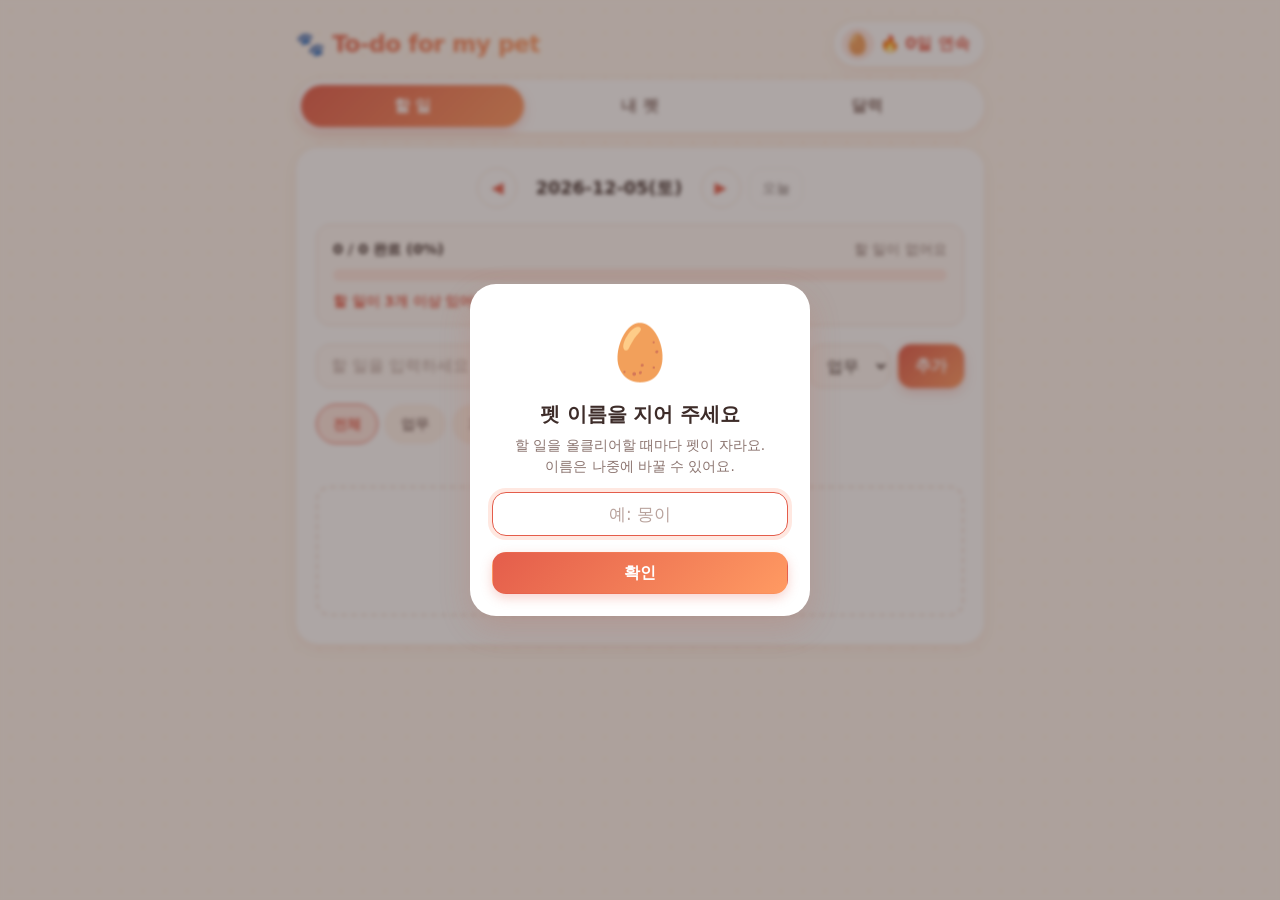
<file: index.html>
<!DOCTYPE html>
<html lang="ko">
<head>
  <meta charset="UTF-8">
  <meta name="viewport" content="width=device-width, initial-scale=1.0">
  <title>To-do for my pet</title>
  <link rel="stylesheet" href="style.css?v=3">
  <script src="streak.js?v=3" defer></script>
  <script src="app.js?v=3" defer></script>
</head>
<body>
  <header class="app-header">
    <h1 class="app-title">To-do for my pet</h1>
    <button type="button" id="header-pet" class="header-pet" aria-label="내 펫 보기">
      <span id="header-pet-icon" class="header-pet-icon" aria-hidden="true"></span>
      <span id="header-streak" class="header-streak"></span>
    </button>
  </header>

  <nav class="tabs" role="tablist" aria-label="메뉴">
    <button type="button" class="tab is-active" role="tab" id="tab-todos"
            aria-controls="panel-todos" aria-selected="true" data-tab="todos">할 일</button>
    <button type="button" class="tab" role="tab" id="tab-pet"
            aria-controls="panel-pet" aria-selected="false" tabindex="-1" data-tab="pet">내 펫</button>
    <button type="button" class="tab" role="tab" id="tab-calendar"
            aria-controls="panel-calendar" aria-selected="false" tabindex="-1" data-tab="calendar">달력</button>
  </nav>

  <main class="panels">
    <!-- 할 일 -->
    <section class="panel" role="tabpanel" id="panel-todos" aria-labelledby="tab-todos">
      <div class="date-bar">
        <button type="button" id="date-prev" class="btn btn-icon" aria-label="이전 날짜">◀</button>
        <strong id="date-label" class="date-label" aria-live="polite"></strong>
        <button type="button" id="date-next" class="btn btn-icon" aria-label="다음 날짜">▶</button>
        <button type="button" id="date-today" class="btn btn-small">오늘</button>
      </div>

      <div class="progress-area">
        <div class="progress-info">
          <span id="progress-count"></span>
          <span id="progress-remaining" class="progress-remaining"></span>
        </div>
        <div id="progress-bar" class="progress" role="progressbar"
             aria-label="완료율" aria-valuemin="0" aria-valuemax="100" aria-valuenow="0">
          <div id="progress-fill" class="progress-fill"></div>
        </div>
        <p id="growth-hint" class="growth-hint"></p>
      </div>

      <form id="todo-form" class="todo-form" autocomplete="off" novalidate>
        <input id="todo-title" class="todo-input" type="text" maxlength="50"
               placeholder="할 일을 입력하세요" aria-label="할 일 제목">
        <select id="todo-category" class="todo-select" aria-label="카테고리">
          <option value="work">업무</option>
          <option value="personal">개인</option>
          <option value="study">공부</option>
        </select>
        <button type="submit" class="btn btn-primary">추가</button>
      </form>
      <p id="todo-error" class="form-error" role="alert" hidden></p>

      <div id="category-filter" class="filter" role="group" aria-label="카테고리 필터">
        <button type="button" class="filter-btn is-active" data-filter="all" aria-pressed="true">전체</button>
        <button type="button" class="filter-btn" data-filter="work" aria-pressed="false">업무</button>
        <button type="button" class="filter-btn" data-filter="personal" aria-pressed="false">개인</button>
        <button type="button" class="filter-btn" data-filter="study" aria-pressed="false">공부</button>
      </div>

      <ul id="todo-list" class="todo-list"></ul>
      <p id="todo-empty" class="empty-message" hidden>오늘 할 일을 추가해 보세요</p>
    </section>

    <!-- 내 펫 -->
    <section class="panel" role="tabpanel" id="panel-pet" aria-labelledby="tab-pet" hidden>
      <div class="pet-card">
        <div id="pet-icon" class="pet-icon" aria-hidden="true"></div>
        <div class="pet-name-row">
          <strong id="pet-name" class="pet-name"></strong>
          <button type="button" id="pet-rename" class="btn btn-small">이름 바꾸기</button>
        </div>
        <p id="pet-stage" class="pet-stage"></p>
        <p id="pet-mood" class="pet-mood" aria-live="polite"></p>
        <div id="pet-progress" class="progress pet-progress" role="progressbar"
             aria-label="다음 단계까지" aria-valuemin="0" aria-valuemax="100" aria-valuenow="0">
          <div id="pet-progress-fill" class="progress-fill"></div>
        </div>
        <p id="pet-next" class="pet-next"></p>
      </div>

      <div class="section-card">
        <h2 class="section-title">받은 배지 <span id="badge-count" class="section-count"></span></h2>
        <ul id="badge-list" class="badge-list" aria-label="배지"></ul>
      </div>
      <p class="panel-note">
        오늘 할 일을 3개 이상 모두 끝내면(올클리어) 펫이 하루에 한 번 자라요.
        지난 날짜는 올클리어해도 자라지 않아요.
      </p>
    </section>

    <!-- 달력 -->
    <section class="panel" role="tabpanel" id="panel-calendar" aria-labelledby="tab-calendar" hidden>
      <div class="streak-stats">
        <div class="streak-stat">
          <span class="streak-label">🔥 현재 연속</span>
          <span><strong id="streak-current" class="streak-value">0</strong>일</span>
        </div>
        <div class="streak-stat">
          <span class="streak-label">🏅 최고 기록</span>
          <span><strong id="streak-best" class="streak-value">0</strong>일</span>
        </div>
      </div>
      <p id="streak-note" class="streak-note"></p>

      <div class="calendar-bar">
        <button type="button" id="cal-prev" class="btn btn-icon" aria-label="이전 달">◀</button>
        <strong id="cal-label" class="cal-label" aria-live="polite"></strong>
        <button type="button" id="cal-next" class="btn btn-icon" aria-label="다음 달">▶</button>
      </div>
      <div class="calendar" role="grid" aria-labelledby="cal-label">
        <div class="calendar-weekdays" role="row">
          <span role="columnheader" class="is-sun">일</span><span role="columnheader">월</span>
          <span role="columnheader">화</span><span role="columnheader">수</span>
          <span role="columnheader">목</span><span role="columnheader">금</span>
          <span role="columnheader" class="is-sat">토</span>
        </div>
        <div id="calendar-grid" class="calendar-grid"></div>
      </div>
      <p id="cal-summary" class="cal-summary"></p>
      <p class="panel-note">✅ 올클리어한 날이에요. 날짜를 누르면 그날의 할 일로 이동해요.</p>
    </section>
  </main>

  <dialog id="pet-name-dialog" class="dialog" aria-labelledby="pet-name-title">
    <form id="pet-name-form" novalidate>
      <p class="dialog-icon" aria-hidden="true">🥚</p>
      <h2 id="pet-name-title" class="dialog-title">펫 이름을 지어 주세요</h2>
      <p class="dialog-note">할 일을 올클리어할 때마다 펫이 자라요. 이름은 나중에 바꿀 수 있어요.</p>
      <input id="pet-name-input" class="todo-input dialog-input" type="text"
             autocomplete="off" placeholder="예: 몽이" aria-label="펫 이름">
      <p id="pet-name-error" class="form-error" role="alert" hidden></p>
      <div class="dialog-actions">
        <button type="button" id="pet-name-cancel" class="btn">취소</button>
        <button type="submit" class="btn btn-primary">확인</button>
      </div>
    </form>
  </dialog>

  <dialog id="evolve-dialog" class="dialog evolve-dialog" aria-labelledby="evolve-title">
    <p class="evolve-icons" aria-hidden="true">
      <span id="evolve-from" class="evolve-from"></span>
      <span class="evolve-arrow">➜</span>
      <span id="evolve-to" class="evolve-to"></span>
    </p>
    <h2 id="evolve-title" class="dialog-title"></h2>
    <p id="evolve-note" class="dialog-note"></p>
    <form method="dialog">
      <button type="submit" class="btn btn-primary evolve-ok">좋아요!</button>
    </form>
  </dialog>

  <div id="toast-area" class="toast-area" aria-live="polite"></div>

  <div id="celebration" class="celebration" role="status" hidden>
    <div class="celebration-card">
      <span class="celebration-emoji" aria-hidden="true">🎉</span>
      <strong id="celebration-text" class="celebration-text"></strong>
    </div>
  </div>
</body>
</html>
</file>
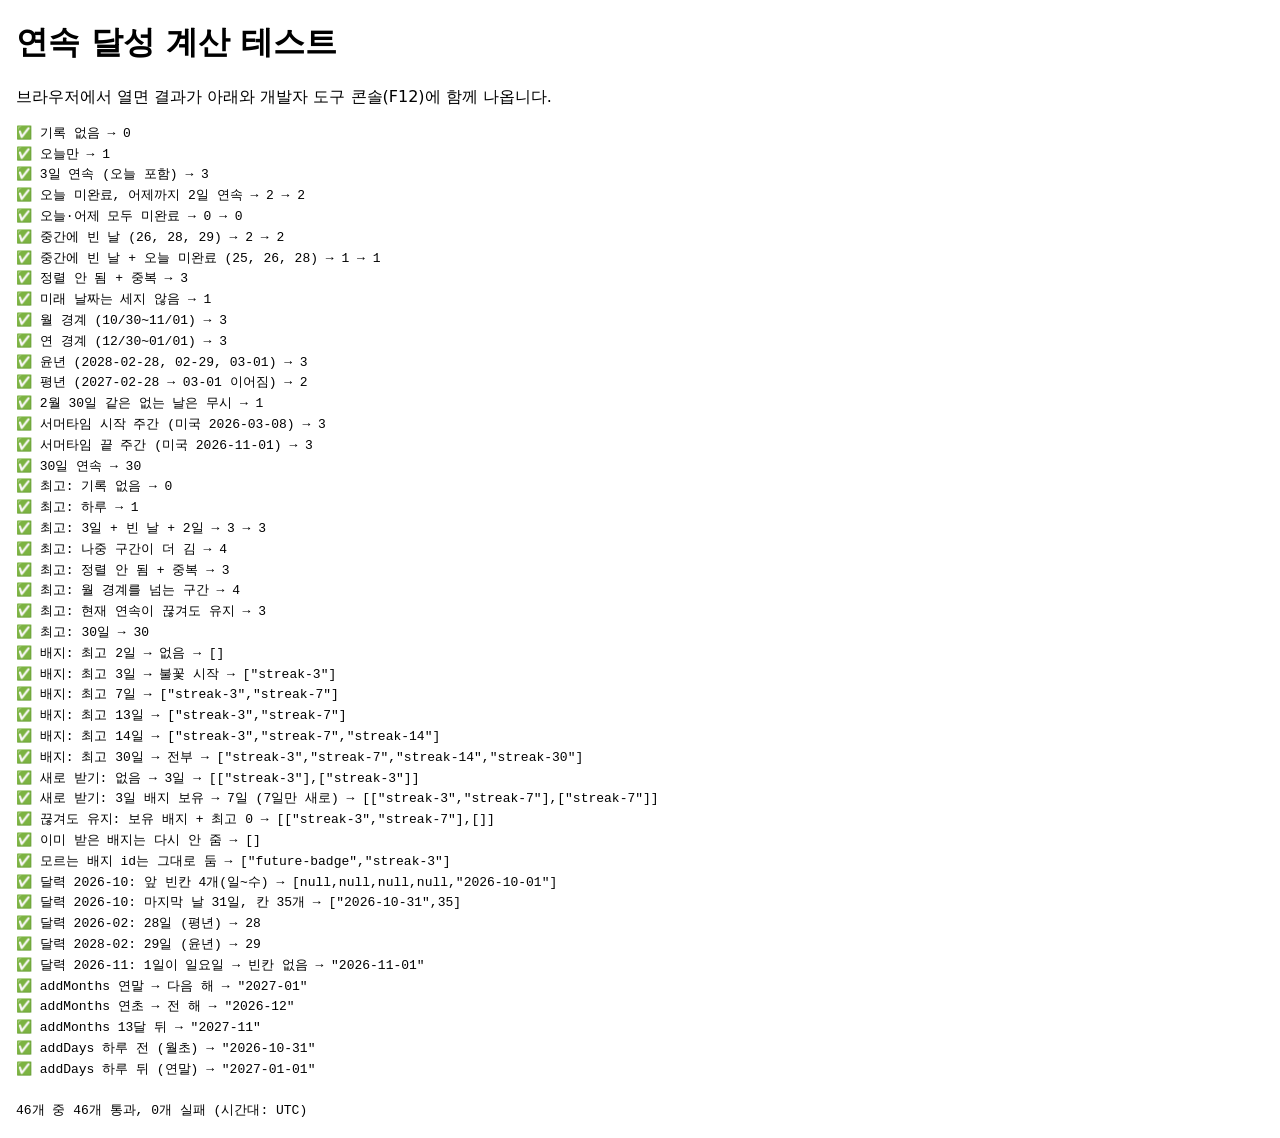
<file: tests/streak.test.html>
<!DOCTYPE html>
<html lang="ko">
<head>
  <meta charset="UTF-8">
  <meta name="viewport" content="width=device-width, initial-scale=1.0">
  <title>연속 달성 계산 테스트</title>
  <style>
    body { margin: 16px; font-family: system-ui, "Malgun Gothic", sans-serif; }
    pre { white-space: pre-wrap; line-height: 1.6; }
  </style>
  <script src="../streak.js"></script>
</head>
<body>
  <h1>연속 달성 계산 테스트</h1>
  <p>브라우저에서 열면 결과가 아래와 개발자 도구 콘솔(F12)에 함께 나옵니다.</p>
  <pre id="out"></pre>
  <script>
    "use strict";
    const out = document.getElementById("out");
    const results = [];

    function check(name, actual, expected) {
      const pass = JSON.stringify(actual) === JSON.stringify(expected);
      results.push({ 결과: pass ? "PASS" : "FAIL", 케이스: name, 기대값: JSON.stringify(expected), 실제값: JSON.stringify(actual) });
      console.assert(pass, `${name}: 기대 ${JSON.stringify(expected)}, 실제 ${JSON.stringify(actual)}`);
      out.textContent += `${pass ? "✅" : "❌"} ${name} → ${JSON.stringify(actual)}${pass ? "" : ` (기대 ${JSON.stringify(expected)})`}\n`;
    }

    const T = "2026-10-29"; // 테스트 기준 "오늘" (고정)
    const ids = (badges) => badges.map((b) => b.id);

    // ----- 현재 연속 -----
    check("기록 없음", getCurrentStreak([], T), 0);
    check("오늘만", getCurrentStreak(["2026-10-29"], T), 1);
    check("3일 연속 (오늘 포함)", getCurrentStreak(["2026-10-27", "2026-10-28", "2026-10-29"], T), 3);
    check("오늘 미완료, 어제까지 2일 연속 → 2", getCurrentStreak(["2026-10-27", "2026-10-28"], T), 2);
    check("오늘·어제 모두 미완료 → 0", getCurrentStreak(["2026-10-26", "2026-10-27"], T), 0);
    check("중간에 빈 날 (26, 28, 29) → 2", getCurrentStreak(["2026-10-26", "2026-10-28", "2026-10-29"], T), 2);
    check("중간에 빈 날 + 오늘 미완료 (25, 26, 28) → 1", getCurrentStreak(["2026-10-25", "2026-10-26", "2026-10-28"], T), 1);
    check("정렬 안 됨 + 중복", getCurrentStreak(["2026-10-29", "2026-10-27", "2026-10-28", "2026-10-28"], T), 3);
    check("미래 날짜는 세지 않음", getCurrentStreak(["2026-10-29", "2026-10-30", "2026-10-31"], T), 1);
    check("월 경계 (10/30~11/01)", getCurrentStreak(["2026-10-30", "2026-10-31", "2026-11-01"], "2026-11-01"), 3);
    check("연 경계 (12/30~01/01)", getCurrentStreak(["2026-12-30", "2026-12-31", "2027-01-01"], "2027-01-01"), 3);
    check("윤년 (2028-02-28, 02-29, 03-01)", getCurrentStreak(["2028-02-28", "2028-02-29", "2028-03-01"], "2028-03-01"), 3);
    check("평년 (2027-02-28 → 03-01 이어짐)", getCurrentStreak(["2027-02-28", "2027-03-01"], "2027-03-01"), 2);
    check("2월 30일 같은 없는 날은 무시", getCurrentStreak(["2027-02-27", "2027-02-30", "2027-03-01"], "2027-03-01"), 1);
    check("서머타임 시작 주간 (미국 2026-03-08)", getCurrentStreak(["2026-03-07", "2026-03-08", "2026-03-09"], "2026-03-09"), 3);
    check("서머타임 끝 주간 (미국 2026-11-01)", getCurrentStreak(["2026-10-31", "2026-11-01", "2026-11-02"], "2026-11-02"), 3);
    const thirty = Array.from({ length: 30 }, (_, i) => addDays(T, -i));
    check("30일 연속", getCurrentStreak(thirty, T), 30);

    // ----- 최고 기록 -----
    check("최고: 기록 없음", getBestStreak([]), 0);
    check("최고: 하루", getBestStreak(["2026-10-01"]), 1);
    check("최고: 3일 + 빈 날 + 2일 → 3", getBestStreak(["2026-10-01", "2026-10-02", "2026-10-03", "2026-10-05", "2026-10-06"]), 3);
    check("최고: 나중 구간이 더 김", getBestStreak(["2026-10-01", "2026-10-03", "2026-10-04", "2026-10-05", "2026-10-06"]), 4);
    check("최고: 정렬 안 됨 + 중복", getBestStreak(["2026-10-03", "2026-10-01", "2026-10-02", "2026-10-02"]), 3);
    check("최고: 월 경계를 넘는 구간", getBestStreak(["2026-09-29", "2026-09-30", "2026-10-01", "2026-10-02"]), 4);
    check("최고: 현재 연속이 끊겨도 유지", getBestStreak(["2026-10-01", "2026-10-02", "2026-10-03", "2026-10-29"]), 3);
    check("최고: 30일", getBestStreak(thirty), 30);

    // ----- 배지 -----
    check("배지: 최고 2일 → 없음", getEarnedBadgeIds(2), []);
    check("배지: 최고 3일 → 불꽃 시작", getEarnedBadgeIds(3), ["streak-3"]);
    check("배지: 최고 7일", getEarnedBadgeIds(7), ["streak-3", "streak-7"]);
    check("배지: 최고 13일", getEarnedBadgeIds(13), ["streak-3", "streak-7"]);
    check("배지: 최고 14일", getEarnedBadgeIds(14), ["streak-3", "streak-7", "streak-14"]);
    check("배지: 최고 30일 → 전부", getEarnedBadgeIds(30), ["streak-3", "streak-7", "streak-14", "streak-30"]);
    let merged = mergeBadges([], 3);
    check("새로 받기: 없음 → 3일", [merged.badges, ids(merged.newlyEarned)], [["streak-3"], ["streak-3"]]);
    merged = mergeBadges(["streak-3"], 7);
    check("새로 받기: 3일 배지 보유 → 7일 (7일만 새로)", [merged.badges, ids(merged.newlyEarned)], [["streak-3", "streak-7"], ["streak-7"]]);
    merged = mergeBadges(["streak-3", "streak-7"], 0);
    check("끊겨도 유지: 보유 배지 + 최고 0", [merged.badges, ids(merged.newlyEarned)], [["streak-3", "streak-7"], []]);
    merged = mergeBadges(["streak-3", "streak-7"], 7);
    check("이미 받은 배지는 다시 안 줌", ids(merged.newlyEarned), []);
    merged = mergeBadges(["future-badge"], 3);
    check("모르는 배지 id는 그대로 둠", merged.badges, ["future-badge", "streak-3"]);

    // ----- 달력 -----
    const cells = getCalendarCells("2026-10"); // 2026-10-01은 목요일
    check("달력 2026-10: 앞 빈칸 4개(일~수)", cells.slice(0, 5), [null, null, null, null, "2026-10-01"]);
    check("달력 2026-10: 마지막 날 31일, 칸 35개", [cells[cells.length - 1], cells.length], ["2026-10-31", 35]);
    check("달력 2026-02: 28일 (평년)", getCalendarCells("2026-02").filter(Boolean).length, 28);
    check("달력 2028-02: 29일 (윤년)", getCalendarCells("2028-02").filter(Boolean).length, 29);
    check("달력 2026-11: 1일이 일요일 → 빈칸 없음", getCalendarCells("2026-11")[0], "2026-11-01");
    check("addMonths 연말 → 다음 해", addMonths("2026-12", 1), "2027-01");
    check("addMonths 연초 → 전 해", addMonths("2027-01", -1), "2026-12");
    check("addMonths 13달 뒤", addMonths("2026-10", 13), "2027-11");

    // ----- 날짜 유틸 -----
    check("addDays 하루 전 (월초)", addDays("2026-11-01", -1), "2026-10-31");
    check("addDays 하루 뒤 (연말)", addDays("2026-12-31", 1), "2027-01-01");

    const failed = results.filter((r) => r.결과 === "FAIL").length;
    const tz = Intl.DateTimeFormat().resolvedOptions().timeZone;
    const summary = `${results.length}개 중 ${results.length - failed}개 통과, ${failed}개 실패 (시간대: ${tz})`;
    console.table(results);
    console.log(summary);
    out.textContent += `\n${summary}\n`;
    document.title = failed === 0 ? "PASS" : "FAIL";
  </script>
</body>
</html>
</file>
<file: style.css>
/* ===== 색상 · 공통 값 ===== */
/* 따뜻한 파스텔: 크림 바탕 + 산호색 포인트 + 금색(올클리어·배지) */
:root {
  /* 바탕 */
  --bg: #fff7ef;
  --bg-dot: #fde4d4;
  --surface: #ffffff;
  --surface-sunken: #fff4ec;
  --surface-tint: #fffaf6;
  --border: #f3e1d6;
  --border-strong: #e7c9b8;

  /* 글자 */
  --text: #3d2c29;
  --muted: #8c7570;
  --on-accent: #ffffff;

  /* 역할 색 */
  --accent: #e45d4b;
  --accent-strong: #cc4936;
  --accent-2: #ff9a62;
  --accent-soft: #ffe8e1;
  --gold: #e49a00;
  --gold-2: #ffc94a;
  --gold-soft: #fff3d3;
  --gain: #1f8a5c;
  --gain-soft: #dcf5e8;
  --danger: #d03b3b;
  --danger-soft: #ffe7e5;

  /* 카테고리: 하늘 / 민트 / 라벤더 */
  --cat-work-bg: #e3f0ff;
  --cat-work-fg: #2563b6;
  --cat-personal-bg: #daf4e8;
  --cat-personal-fg: #1c7a52;
  --cat-study-bg: #efe6ff;
  --cat-study-fg: #6d3fc0;

  /* 기타 */
  --overlay: rgba(61, 44, 41, 0.42);
  --shadow: 0 12px 32px rgba(200, 90, 60, 0.18);
  --shadow-soft: 0 4px 16px rgba(200, 90, 60, 0.09);
  --radius: 22px;
  --radius-small: 14px;
  --touch: 40px;

  --font: system-ui, -apple-system, "Segoe UI", "Apple SD Gothic Neo", "Malgun Gothic", sans-serif;
  --font-mono: ui-monospace, Consolas, "Courier New", monospace;
}

* {
  box-sizing: border-box;
}

body {
  margin: 0;
  min-height: 100vh;
  font-family: var(--font);
  color: var(--text);
  line-height: 1.5;
  word-break: keep-all; /* 한글을 단어 단위로 줄바꿈 ("신나/요" 방지) */
  overflow-wrap: anywhere; /* 띄어쓰기 없는 긴 글자는 그래도 줄바꿈 */
  background-color: var(--bg);
  /* 은은한 물방울 무늬 */
  background-image: radial-gradient(var(--bg-dot) 1.5px, transparent 1.5px);
  background-size: 22px 22px;
  overflow-x: hidden;
}

/* ===== 헤더 ===== */
.app-header {
  display: flex;
  align-items: center;
  justify-content: space-between;
  gap: 10px;
  max-width: 720px;
  margin: 0 auto;
  padding: 22px 16px 14px;
}

.app-title {
  min-width: 0;
  margin: 0;
  font-size: 1.45rem;
  font-weight: 800;
  letter-spacing: -0.02em;
  white-space: nowrap;
  color: var(--accent);
  background: linear-gradient(90deg, var(--accent), var(--accent-2));
  -webkit-background-clip: text;
  background-clip: text;
  -webkit-text-fill-color: transparent;
}

.app-title::before {
  content: "🐾 ";
  -webkit-text-fill-color: initial;
}

/* ===== 탭 (알약 모양 세그먼트) ===== */
.tabs {
  display: flex;
  gap: 4px;
  max-width: 688px;
  margin: 0 auto;
  padding: 5px;
  background: var(--surface);
  border-radius: 999px;
  box-shadow: var(--shadow-soft);
}

.tab {
  flex: 1;
  min-height: 42px;
  padding: 8px 16px;
  font: inherit;
  font-weight: 600;
  color: var(--muted);
  background: none;
  border: none;
  border-radius: 999px;
  cursor: pointer;
  white-space: nowrap;
  transition: background 0.2s ease, color 0.2s ease;
}

.tab:hover {
  color: var(--accent);
  background: var(--surface-sunken);
}

.tab.is-active {
  color: var(--on-accent);
  background: linear-gradient(135deg, var(--accent), var(--accent-2));
  box-shadow: 0 4px 12px rgba(228, 93, 75, 0.3);
}

.tab:focus-visible {
  outline: 2px solid var(--accent);
  outline-offset: 2px;
}

/* ===== 패널 ===== */
.panels {
  max-width: 720px;
  margin: 0 auto;
  padding: 16px;
}

.panel {
  min-height: 240px;
  padding: 20px;
  background: var(--surface);
  border-radius: var(--radius);
  box-shadow: var(--shadow-soft);
  animation: panel-in 0.25s ease-out;
}

.panel[hidden] {
  display: none;
}

@keyframes panel-in {
  from { opacity: 0; transform: translateY(6px); }
  to { opacity: 1; transform: none; }
}

.panel-note {
  margin: 16px 0 0;
  font-size: 0.85rem;
  text-align: center;
  color: var(--muted);
}

/* ===== 버튼 ===== */
.btn {
  min-height: var(--touch);
  padding: 8px 16px;
  font: inherit;
  font-weight: 600;
  border: 1.5px solid var(--border);
  border-radius: var(--radius-small);
  background: var(--surface);
  color: var(--text);
  cursor: pointer;
  white-space: nowrap;
  transition: background 0.15s ease, transform 0.1s ease, box-shadow 0.15s ease;
}

.btn:hover:not(:disabled) {
  background: var(--surface-sunken);
  border-color: var(--border-strong);
}

.btn:active:not(:disabled) {
  transform: translateY(1px) scale(0.98);
}

.btn:disabled {
  opacity: 0.4;
  cursor: not-allowed;
}

.btn:focus-visible,
.filter-btn:focus-visible {
  outline: 2px solid var(--accent);
  outline-offset: 2px;
}

.btn-primary {
  color: var(--on-accent);
  background: linear-gradient(135deg, var(--accent), var(--accent-2));
  border-color: transparent;
  box-shadow: 0 4px 12px rgba(228, 93, 75, 0.28);
}

.btn-primary:hover:not(:disabled) {
  background: linear-gradient(135deg, var(--accent-strong), var(--accent));
  border-color: transparent;
}

.btn-danger {
  color: var(--danger);
}

.btn-small {
  min-width: var(--touch);
  padding: 4px 12px;
  font-size: 0.85rem;
}

.btn-icon {
  width: var(--touch);
  padding: 0;
  line-height: 1;
  color: var(--accent);
  border-radius: 50%;
}

/* ===== 날짜 바 ===== */
.date-bar {
  display: flex;
  align-items: center;
  justify-content: center;
  gap: 8px;
  margin-bottom: 16px;
}

.date-label {
  min-width: 9.5em;
  text-align: center;
  font-size: 1.1rem;
  font-weight: 700;
  font-variant-numeric: tabular-nums;
}

/* ===== 진행 막대 ===== */
.progress-area {
  margin-bottom: 18px;
  padding: 14px 16px;
  background: var(--surface-tint);
  border: 1.5px solid var(--border);
  border-radius: var(--radius-small);
}

.progress-info {
  display: flex;
  flex-wrap: wrap;
  justify-content: space-between;
  gap: 2px 12px;
  margin-bottom: 8px;
  font-size: 0.9rem;
  font-weight: 600;
}

.progress-remaining {
  font-weight: 400;
  color: var(--muted);
}

.progress-remaining.is-clear {
  color: var(--gold);
  font-weight: 700;
}

.progress {
  height: 12px;
  background: var(--accent-soft);
  border-radius: 999px;
  overflow: hidden;
}

.progress-fill {
  width: 0;
  height: 100%;
  background: linear-gradient(90deg, var(--accent), var(--accent-2));
  border-radius: 999px;
  transition: width 0.4s cubic-bezier(0.3, 1.3, 0.5, 1);
}

.progress-fill.is-clear {
  background: linear-gradient(90deg, var(--gold), var(--gold-2));
}

.growth-hint {
  margin: 10px 0 0;
  font-size: 0.85rem;
  font-weight: 700;
  color: var(--accent);
}

.growth-hint.is-muted {
  font-weight: 400;
  color: var(--muted);
}

/* ===== 입력 줄 ===== */
.todo-form {
  display: flex;
  gap: 8px;
}

.todo-input,
.todo-select {
  min-height: 44px;
  font: inherit;
  padding: 8px 14px;
  border: 1.5px solid var(--border);
  border-radius: var(--radius-small);
  background: var(--surface-tint);
  color: var(--text);
  transition: border-color 0.15s ease, box-shadow 0.15s ease;
}

.todo-input::placeholder {
  color: #b9a39d;
}

.todo-input {
  flex: 1;
  min-width: 0;
}

.todo-input:focus,
.todo-select:focus {
  outline: none;
  border-color: var(--accent);
  box-shadow: 0 0 0 4px var(--accent-soft);
  background: var(--surface);
}

.form-error {
  margin: 8px 0 0;
  font-size: 0.85rem;
  color: var(--danger);
}

/* ===== 카테고리 필터 ===== */
.filter {
  display: flex;
  flex-wrap: wrap;
  gap: 6px;
  margin-top: 16px;
}

.filter-btn {
  min-height: var(--touch);
  padding: 4px 16px;
  font: inherit;
  font-size: 0.85rem;
  font-weight: 600;
  color: var(--muted);
  background: var(--surface-sunken);
  border: 1.5px solid transparent;
  border-radius: 999px;
  cursor: pointer;
  transition: background 0.15s ease, color 0.15s ease;
}

.filter-btn:hover {
  color: var(--accent);
}

.filter-btn.is-active {
  color: var(--accent);
  background: var(--accent-soft);
  border-color: var(--accent);
}

/* ===== 할 일 목록 ===== */
.todo-list {
  display: flex;
  flex-direction: column;
  gap: 8px;
  margin: 14px 0 0;
  padding: 0;
  list-style: none;
}

.todo-item {
  display: flex;
  align-items: center;
  gap: 8px;
  padding: 6px 8px 6px 4px;
  background: var(--surface-tint);
  border: 1.5px solid var(--border);
  border-radius: var(--radius-small);
  transition: background 0.2s ease, border-color 0.2s ease;
}

.todo-item.is-done {
  background: var(--surface);
  border-style: dashed;
}

/* 체크박스는 작아도 감싼 label이 40×40 터치 영역이 된다. */
.todo-check-wrap {
  display: flex;
  align-items: center;
  justify-content: center;
  width: var(--touch);
  height: var(--touch);
  flex-shrink: 0;
  cursor: pointer;
}

/* 동그란 체크박스 */
.todo-check {
  appearance: none;
  -webkit-appearance: none;
  width: 24px;
  height: 24px;
  margin: 0;
  background: var(--surface);
  border: 2px solid var(--border-strong);
  border-radius: 50%;
  cursor: pointer;
  transition: background 0.15s ease, border-color 0.15s ease, transform 0.15s ease;
}

.todo-check:hover:not(:disabled) {
  border-color: var(--accent);
}

.todo-check:checked {
  background: var(--accent) url("data:image/svg+xml,%3Csvg xmlns='http://www.w3.org/2000/svg' viewBox='0 0 16 16'%3E%3Cpath d='M3.5 8.5l3 3 6-6.5' fill='none' stroke='white' stroke-width='2.2' stroke-linecap='round' stroke-linejoin='round'/%3E%3C/svg%3E") center / 15px no-repeat;
  border-color: var(--accent);
  animation: check-pop 0.25s ease-out;
}

.todo-check:focus-visible {
  outline: 2px solid var(--accent);
  outline-offset: 2px;
}

.todo-check:disabled {
  opacity: 0.4;
}

.todo-check:disabled,
.todo-check-wrap:has(.todo-check:disabled) {
  cursor: not-allowed;
}

@keyframes check-pop {
  0% { transform: scale(0.7); }
  60% { transform: scale(1.15); }
  100% { transform: none; }
}

.todo-title {
  flex: 1;
  min-width: 0;
  overflow-wrap: anywhere;
  cursor: text;
}

.todo-item.is-done .todo-title {
  color: var(--muted);
  text-decoration: line-through;
  text-decoration-color: var(--border-strong);
}

.todo-item.is-done .badge {
  opacity: 0.55;
}

.todo-actions {
  display: flex;
  gap: 4px;
  flex-shrink: 0;
}

.todo-actions .btn {
  border-color: transparent;
  background: transparent;
}

.todo-actions .btn:hover:not(:disabled) {
  background: var(--surface-sunken);
  border-color: var(--border);
}

.todo-item.is-editing {
  flex-direction: column;
  align-items: stretch;
  gap: 0;
  padding: 10px;
  background: var(--surface);
  border-color: var(--accent);
}

.todo-edit-form {
  display: flex;
  gap: 6px;
}

/* ===== 카테고리 배지 ===== */
.badge {
  flex-shrink: 0;
  padding: 3px 10px;
  font-size: 0.75rem;
  font-weight: 700;
  border-radius: 999px;
  white-space: nowrap;
}

.badge-work {
  background: var(--cat-work-bg);
  color: var(--cat-work-fg);
}

.badge-personal {
  background: var(--cat-personal-bg);
  color: var(--cat-personal-fg);
}

.badge-study {
  background: var(--cat-study-bg);
  color: var(--cat-study-fg);
}

.empty-message {
  margin: 28px 0 8px;
  padding: 24px 16px;
  text-align: center;
  color: var(--muted);
  border: 2px dashed var(--border);
  border-radius: var(--radius-small);
}

.empty-message::before {
  content: "📝";
  display: block;
  margin-bottom: 6px;
  font-size: 2rem;
}

/* ===== 헤더 펫 요약 ===== */
.header-pet {
  display: flex;
  flex-shrink: 0;
  align-items: center;
  gap: 6px;
  min-height: 44px;
  padding: 4px 14px 4px 8px;
  font: inherit;
  color: var(--text);
  background: var(--surface);
  border: none;
  border-radius: 999px;
  box-shadow: var(--shadow-soft);
  cursor: pointer;
  transition: transform 0.15s ease, box-shadow 0.15s ease;
}

.header-pet:hover {
  transform: translateY(-1px);
  box-shadow: var(--shadow);
}

.header-pet:focus-visible {
  outline: 2px solid var(--accent);
  outline-offset: 2px;
}

.header-pet-icon {
  display: grid;
  place-items: center;
  width: 32px;
  height: 32px;
  font-size: 1.25rem;
  line-height: 1;
  background: var(--accent-soft);
  border-radius: 50%;
}

.header-streak {
  font-weight: 700;
  font-variant-numeric: tabular-nums;
  white-space: nowrap;
  color: var(--accent);
}

/* ===== 내 펫 ===== */
.pet-card {
  position: relative;
  display: flex;
  flex-direction: column;
  align-items: center;
  gap: 6px;
  margin-bottom: 16px;
  padding: 28px 16px 24px;
  overflow: hidden;
  text-align: center;
  background:
    radial-gradient(circle at 18% 22%, rgba(255, 255, 255, 0.9) 0 10px, transparent 11px),
    radial-gradient(circle at 82% 16%, rgba(255, 255, 255, 0.8) 0 7px, transparent 8px),
    radial-gradient(circle at 88% 60%, rgba(255, 255, 255, 0.6) 0 5px, transparent 6px),
    linear-gradient(180deg, #ffe3d8 0%, #ffeedd 55%, var(--surface) 100%);
  border-radius: var(--radius);
}

/* 둥실둥실 떠 있는 펫 + 바닥 그림자 */
.pet-icon {
  position: relative;
  font-size: 5.5rem;
  line-height: 1.1;
  animation: pet-float 3s ease-in-out infinite;
}

.pet-icon::after {
  content: "";
  position: absolute;
  left: 50%;
  bottom: -10px;
  width: 64%;
  height: 12px;
  background: rgba(61, 44, 41, 0.12);
  border-radius: 50%;
  transform: translateX(-50%);
  animation: pet-shadow 3s ease-in-out infinite;
}

@keyframes pet-float {
  0%, 100% { transform: translateY(0); }
  50% { transform: translateY(-8px); }
}

@keyframes pet-shadow {
  0%, 100% { transform: translateX(-50%) translateY(0) scale(1); opacity: 1; }
  50% { transform: translateX(-50%) translateY(8px) scale(0.8); opacity: 0.6; }
}

.pet-name-row {
  display: flex;
  flex-wrap: wrap;
  align-items: center;
  justify-content: center;
  gap: 8px;
  margin-top: 14px;
}

.pet-name {
  font-size: 1.45rem;
  font-weight: 800;
  overflow-wrap: anywhere;
}

.pet-name-row .btn {
  background: rgba(255, 255, 255, 0.8);
}

.pet-stage,
.pet-mood,
.pet-next {
  margin: 0;
}

.pet-stage {
  display: inline-block;
  padding: 2px 12px;
  font-size: 0.85rem;
  font-weight: 700;
  color: var(--accent);
  background: rgba(255, 255, 255, 0.85);
  border-radius: 999px;
}

.pet-mood {
  font-weight: 600;
}

.pet-progress {
  width: min(280px, 100%);
  margin-top: 8px;
  background: rgba(255, 255, 255, 0.85);
}

.pet-next {
  font-size: 0.9rem;
  color: var(--muted);
}

/* ===== 공용 섹션 카드 ===== */
.section-card {
  padding: 18px 16px;
  background: var(--surface-tint);
  border: 1.5px solid var(--border);
  border-radius: var(--radius-small);
}

.section-title {
  margin: 0 0 12px;
  font-size: 1rem;
  font-weight: 800;
}

.section-count {
  margin-left: 4px;
  padding: 1px 8px;
  font-size: 0.8rem;
  font-weight: 700;
  color: var(--gold);
  background: var(--gold-soft);
  border-radius: 999px;
}

/* ===== 연속 기록 ===== */
.streak-stats {
  display: grid;
  grid-template-columns: 1fr 1fr;
  gap: 10px;
}

.streak-stat {
  display: flex;
  flex-direction: column;
  align-items: center;
  padding: 14px 4px;
  background: linear-gradient(160deg, var(--accent-soft), var(--surface));
  border-radius: var(--radius-small);
}

.streak-stat + .streak-stat {
  background: linear-gradient(160deg, var(--gold-soft), var(--surface));
}

.streak-label {
  font-size: 0.85rem;
  font-weight: 600;
  color: var(--muted);
}

.streak-value {
  font-size: 2rem;
  font-weight: 800;
  line-height: 1.2;
  font-variant-numeric: tabular-nums;
}

.streak-note {
  margin: 14px 0 18px;
  text-align: center;
  font-weight: 700;
  color: var(--accent);
}

/* ===== 달력 ===== */
.calendar-bar {
  display: flex;
  align-items: center;
  justify-content: center;
  gap: 12px;
  margin-bottom: 12px;
}

.cal-label {
  min-width: 8em;
  text-align: center;
  font-size: 1.15rem;
  font-weight: 800;
}

.calendar-weekdays,
.calendar-grid {
  display: grid;
  grid-template-columns: repeat(7, minmax(0, 1fr));
  gap: 5px;
}

.calendar-weekdays {
  margin-bottom: 6px;
  font-size: 0.8rem;
  font-weight: 700;
  text-align: center;
  color: var(--muted);
}

.is-sun {
  color: var(--danger);
}

.is-sat {
  color: var(--cat-work-fg);
}

.cal-cell {
  position: relative;
  display: flex;
  flex-direction: column;
  align-items: center;
  justify-content: flex-start;
  min-width: 0;
  min-height: 50px;
  padding: 5px 0;
  font: inherit;
  font-size: 0.85rem;
  font-weight: 600;
  color: var(--text);
  background: var(--surface-tint);
  border: 1.5px solid var(--border);
  border-radius: 12px;
  cursor: pointer;
  transition: transform 0.12s ease, background 0.15s ease;
}

.cal-cell.is-blank {
  background: none;
  border: none;
  cursor: default;
}

.cal-cell.is-sun .cal-day {
  color: var(--danger);
}

.cal-cell.is-sat .cal-day {
  color: var(--cat-work-fg);
}

.cal-cell.is-future {
  color: var(--muted);
  background: transparent;
  border-style: dashed;
}

.cal-cell.is-cleared {
  background: linear-gradient(160deg, var(--gold-soft), #fff9e8);
  border-color: var(--gold-2);
}

.cal-cell.is-today {
  border: 2px solid var(--accent);
  box-shadow: 0 0 0 3px var(--accent-soft);
  font-weight: 800;
}

.cal-cell:hover:not(.is-blank) {
  transform: translateY(-1px);
  background: var(--accent-soft);
}

.cal-cell:focus-visible {
  outline: 2px solid var(--accent);
  outline-offset: 1px;
}

.cal-stamp {
  font-size: 1.05rem;
  line-height: 1.2;
}

.cal-summary {
  margin: 14px 0 0;
  text-align: center;
  font-weight: 700;
}

/* ===== 배지 ===== */
.badge-list {
  display: grid;
  grid-template-columns: repeat(auto-fill, minmax(120px, 1fr));
  gap: 10px;
  margin: 0;
  padding: 0;
  list-style: none;
}

.badge-card {
  display: flex;
  flex-direction: column;
  align-items: center;
  gap: 2px;
  padding: 14px 8px;
  text-align: center;
  background: linear-gradient(160deg, var(--gold-soft), var(--surface));
  border: 1.5px solid var(--gold-2);
  border-radius: var(--radius-small);
  box-shadow: 0 4px 12px rgba(228, 154, 0, 0.15);
}

.badge-card.is-locked {
  background: var(--surface);
  border: 1.5px dashed var(--border-strong);
  box-shadow: none;
}

.badge-card.is-locked .badge-card-icon {
  filter: grayscale(1);
  opacity: 0.55;
}

.badge-card.is-locked .badge-card-name {
  color: var(--muted);
}

.badge-card-icon {
  font-size: 2rem;
  line-height: 1.2;
}

.badge-card-name {
  font-size: 0.9rem;
}

.badge-card-condition {
  font-size: 0.75rem;
  color: var(--muted);
}

/* ===== 진화 팝업 ===== */
.evolve-icons {
  display: flex;
  align-items: center;
  justify-content: center;
  gap: 12px;
  margin: 0 0 8px;
}

.evolve-from {
  font-size: 2.4rem;
  opacity: 0.5;
}

.evolve-arrow {
  color: var(--accent);
  font-weight: 800;
}

.evolve-to {
  font-size: 4rem;
  animation: evolve-bounce 0.8s ease-out;
}

@keyframes evolve-bounce {
  0% { transform: scale(0.3) rotate(-20deg); }
  60% { transform: scale(1.25) rotate(8deg); }
  100% { transform: none; }
}

.evolve-dialog {
  background: linear-gradient(180deg, var(--gold-soft), var(--surface) 55%);
}

.evolve-ok {
  width: 100%;
}

/* ===== 팝업 공통 ===== */
.dialog {
  width: min(340px, calc(100vw - 32px));
  padding: 28px 22px 22px;
  text-align: center;
  color: var(--text);
  background: var(--surface);
  border: none;
  border-radius: 26px;
  box-shadow: var(--shadow);
}

.dialog[open] {
  animation: pop-in 0.3s cubic-bezier(0.2, 1.3, 0.4, 1);
}

.dialog::backdrop {
  background: var(--overlay);
  backdrop-filter: blur(2px);
}

.dialog-icon {
  margin: 0;
  font-size: 3.4rem;
  animation: pet-float 3s ease-in-out infinite;
}

.dialog-title {
  margin: 6px 0;
  font-size: 1.25rem;
  font-weight: 800;
}

.dialog-note {
  margin: 0 0 16px;
  font-size: 0.85rem;
  color: var(--muted);
}

.dialog-input {
  width: 100%;
  text-align: center;
  font-size: 1.05rem;
}

.dialog-actions {
  display: flex;
  gap: 8px;
  margin-top: 16px;
}

.dialog-actions .btn {
  flex: 1;
}

.dialog-actions .btn[hidden] {
  display: none;
}

/* ===== 토스트 ===== */
.toast-area {
  position: fixed;
  left: 50%;
  bottom: 24px;
  z-index: 20;
  display: flex;
  flex-direction: column-reverse;
  align-items: center;
  gap: 8px;
  width: max-content;
  max-width: calc(100vw - 32px);
  transform: translateX(-50%);
  pointer-events: none;
}

.toast {
  padding: 10px 20px;
  font-weight: 700;
  font-variant-numeric: tabular-nums;
  border-radius: 999px;
  box-shadow: var(--shadow);
  animation: toast-in 0.25s cubic-bezier(0.2, 1.3, 0.4, 1);
}

.toast-gain {
  color: var(--gain);
  background: var(--gain-soft);
}

.toast-loss {
  color: var(--danger);
  background: var(--danger-soft);
}

.toast-info {
  color: var(--text);
  background: var(--surface);
}

.toast-warn {
  max-width: 100%;
  font-weight: 600;
  text-align: center;
  color: var(--danger);
  background: var(--danger-soft);
  border-radius: var(--radius-small);
}

.toast.is-leaving {
  animation: toast-out 0.25s ease-in forwards;
}

@keyframes toast-in {
  from { opacity: 0; transform: translateY(12px) scale(0.9); }
  to { opacity: 1; transform: none; }
}

@keyframes toast-out {
  to { opacity: 0; transform: translateY(-8px); }
}

/* ===== 올클리어 배너 ===== */
.celebration {
  position: fixed;
  inset: 0;
  z-index: 30;
  display: flex;
  align-items: flex-start;
  justify-content: center;
  padding: 96px 16px 0;
  overflow: hidden;
  pointer-events: none; /* 배너가 떠 있어도 뒤의 화면을 계속 조작할 수 있게 */
}

.celebration[hidden] {
  display: none;
}

.celebration-card {
  display: flex;
  flex-direction: column;
  align-items: center;
  gap: 4px;
  max-width: 100%;
  padding: 22px 36px;
  text-align: center;
  color: var(--text);
  background: linear-gradient(135deg, var(--gold-soft), var(--surface));
  border: 2px solid var(--gold-2);
  border-radius: var(--radius);
  box-shadow: var(--shadow);
  animation: pop-in 0.4s cubic-bezier(0.2, 1.4, 0.4, 1);
  pointer-events: auto; /* 배너 카드를 누르면 닫힘 */
  cursor: pointer;
}

.celebration-emoji {
  font-size: 2.8rem;
  line-height: 1.2;
}

.celebration-text {
  font-size: 1.3rem;
  font-weight: 800;
}

.celebration.is-leaving .celebration-card {
  animation: toast-out 0.3s ease-in forwards;
}

.confetti {
  position: absolute;
  top: -12px;
  width: 8px;
  height: 14px;
  border-radius: 3px;
  animation: confetti-fall 1.8s ease-in forwards;
}

@keyframes confetti-fall {
  to { transform: translateY(105vh) rotate(720deg); opacity: 0.6; }
}

@keyframes pop-in {
  from { opacity: 0; transform: scale(0.7); }
  to { opacity: 1; transform: scale(1); }
}

/* ===== 좁은 화면 (360px 기준) ===== */
@media (max-width: 480px) {
  .app-header {
    padding: 16px 12px 12px;
  }

  .app-title {
    font-size: 1.12rem;
  }

  .header-pet {
    gap: 4px;
    padding: 4px 10px 4px 6px;
    font-size: 0.9rem;
  }

  .header-pet-icon {
    width: 28px;
    height: 28px;
    font-size: 1.1rem;
  }

  .tabs {
    margin: 0 12px;
  }

  .tab {
    padding: 8px 4px;
  }

  .panels {
    padding: 12px;
  }

  .panel {
    padding: 14px;
  }

  .date-label {
    min-width: 0;
    font-size: 1rem;
  }

  .progress-area {
    padding: 12px;
  }

  .todo-form,
  .todo-edit-form {
    flex-wrap: wrap;
  }

  .todo-form .todo-input,
  .todo-edit-form .todo-input {
    flex-basis: 100%;
  }

  .todo-form .todo-select,
  .todo-edit-form .todo-select {
    flex: 1;
  }

  .todo-item {
    gap: 4px;
    padding-right: 4px;
  }

  .todo-actions .btn-small {
    padding: 4px 8px;
  }

  .calendar-weekdays,
  .calendar-grid {
    gap: 4px;
  }

  .cal-cell {
    min-height: 46px;
  }
}

/* 움직임 줄이기 설정을 존중 */
@media (prefers-reduced-motion: reduce) {
  *,
  *::before,
  *::after {
    animation-duration: 0.01ms !important;
    animation-iteration-count: 1 !important;
    transition-duration: 0.01ms !important;
  }

  .confetti {
    display: none;
  }
}
</file>
